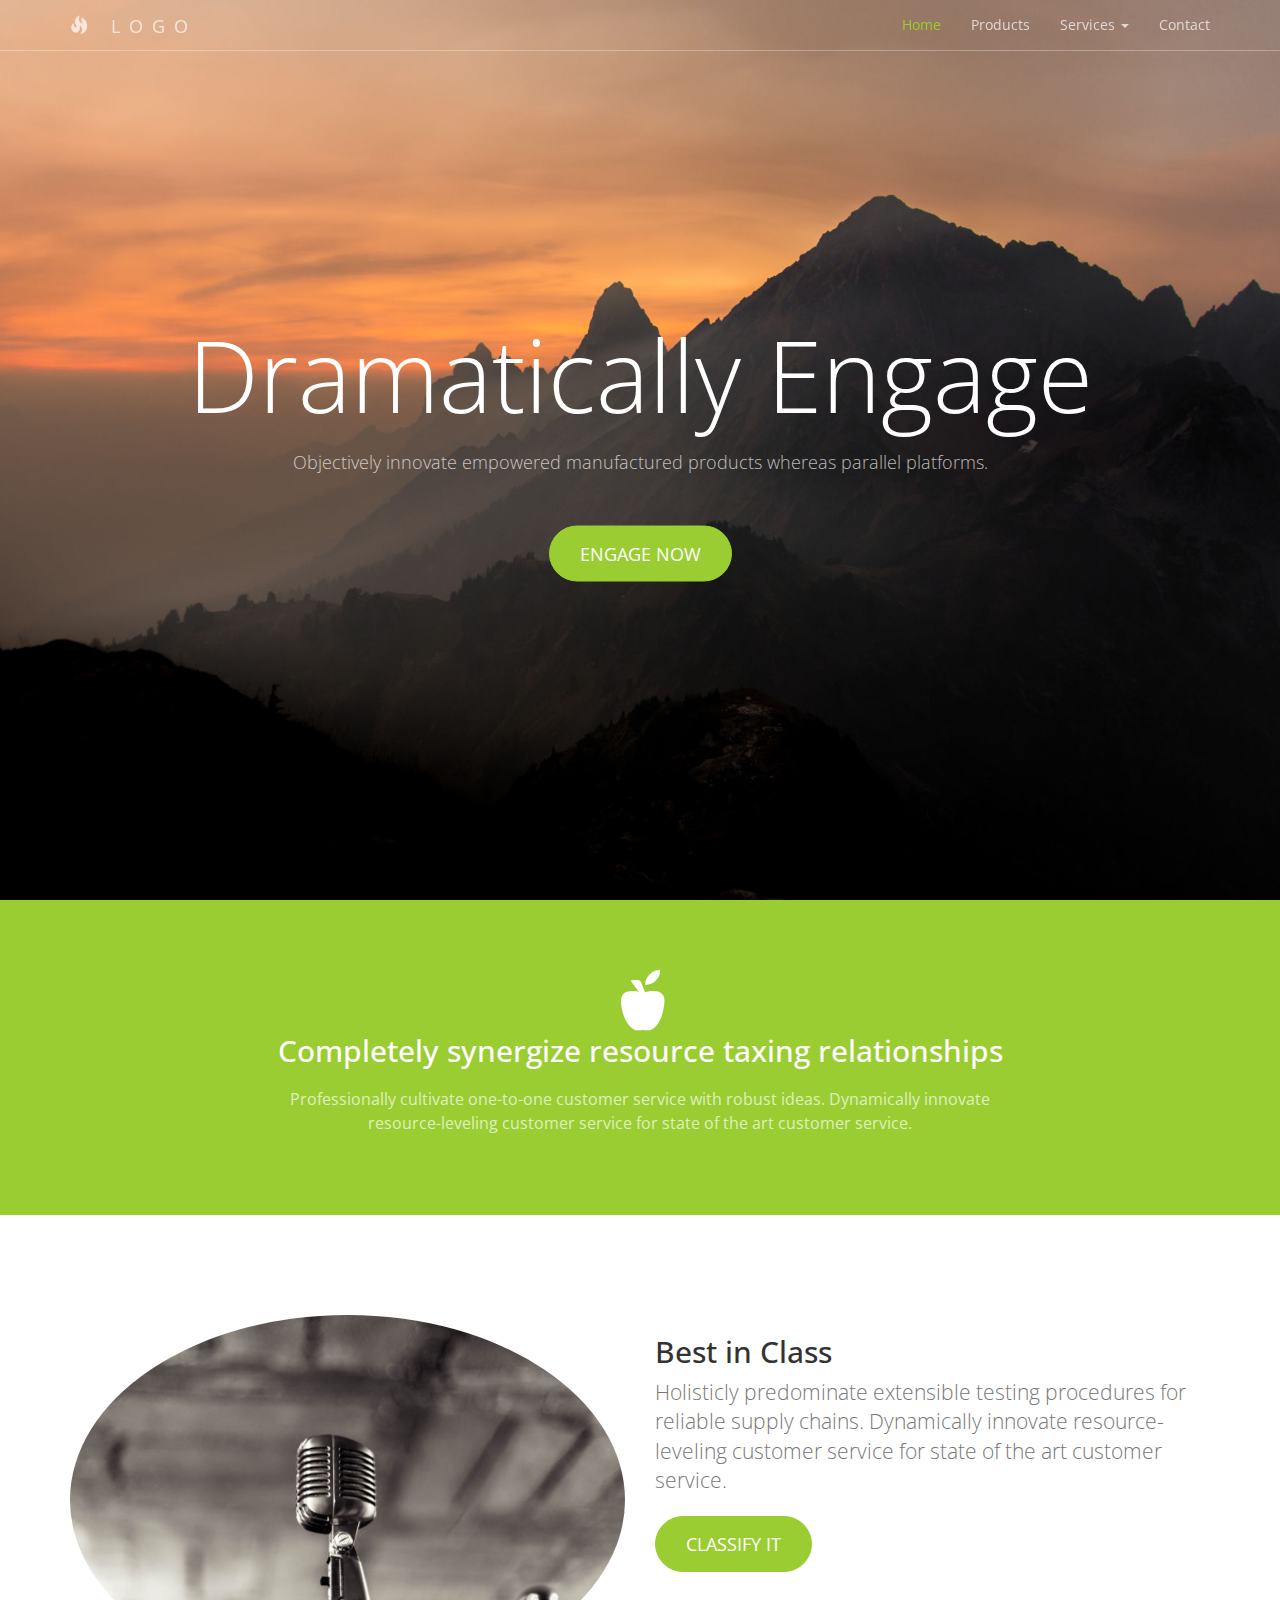
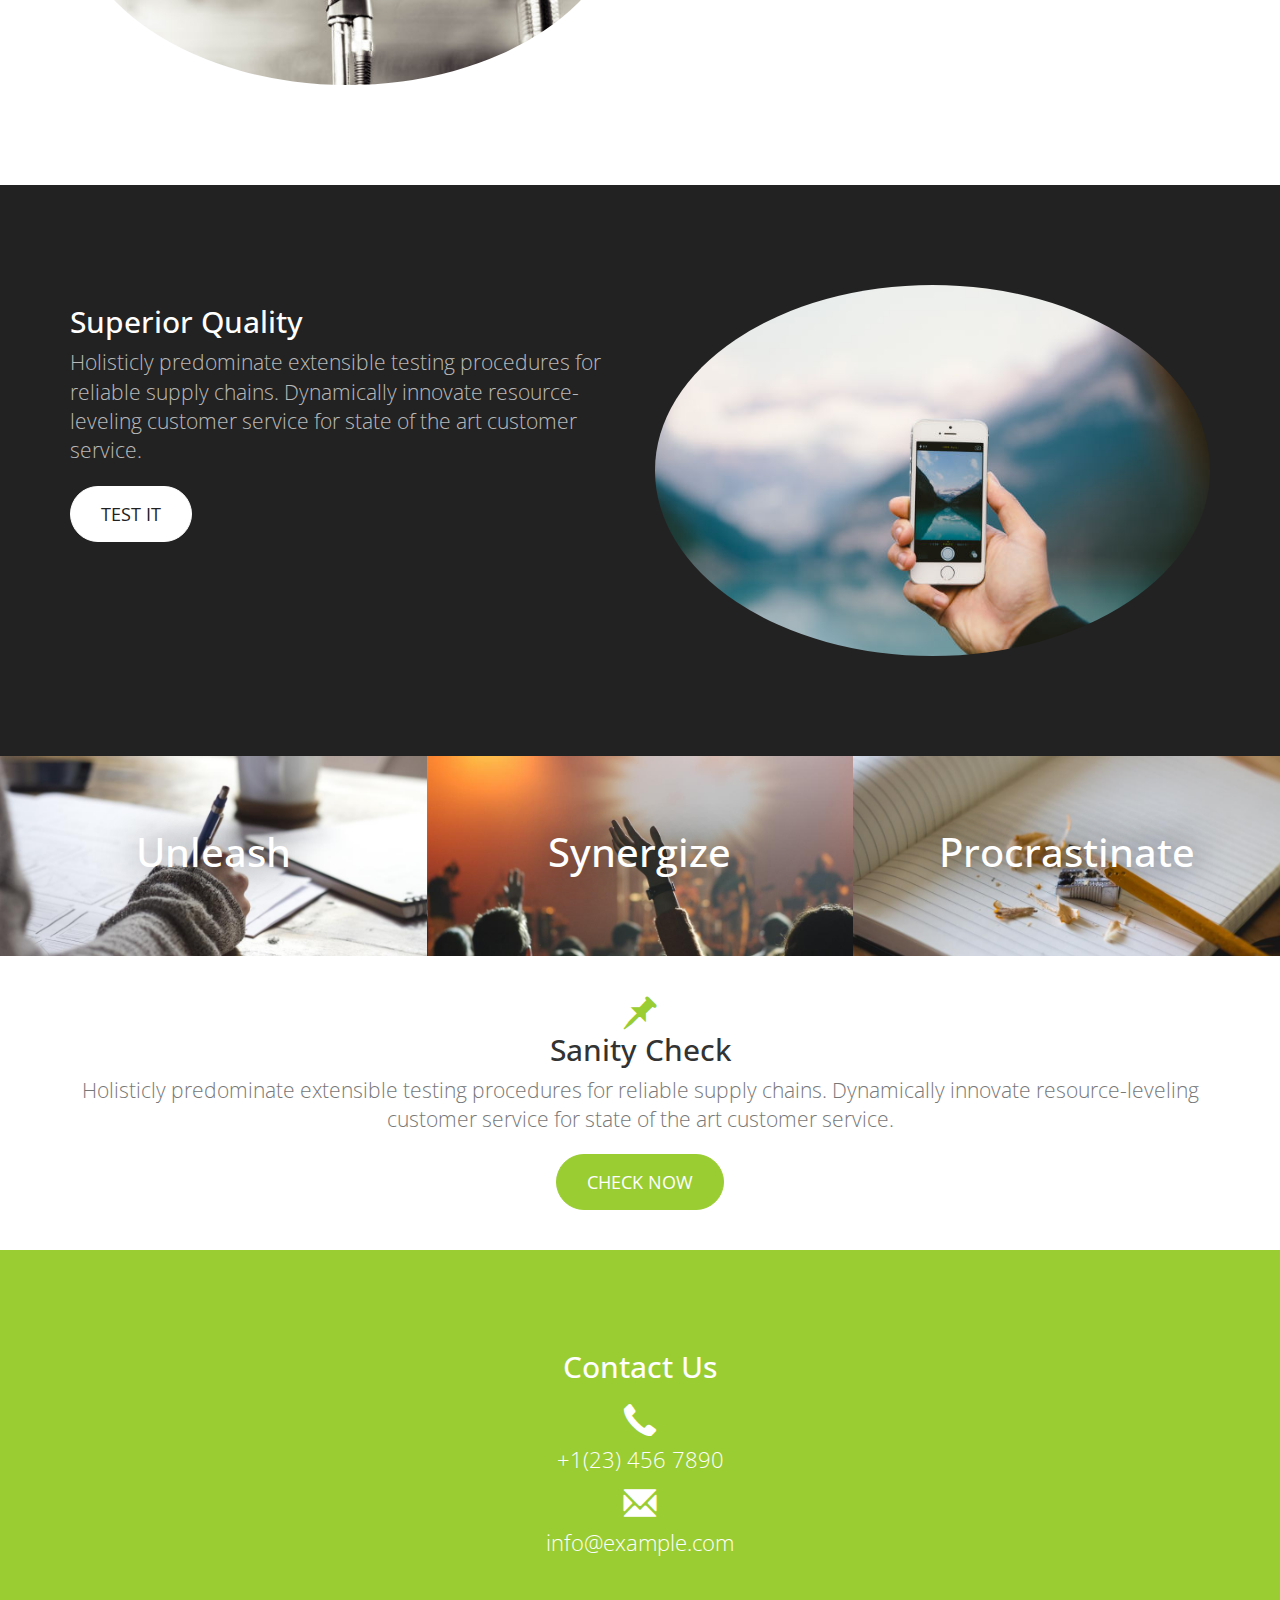
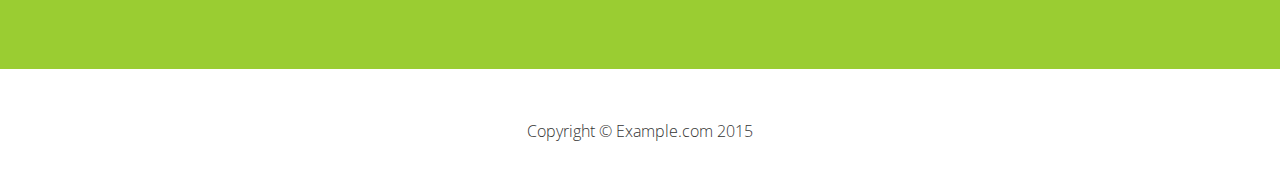
<file: business-2/index.html>
<!DOCTYPE html>
<!-- Template by Quackit.com -->
<!-- Images by various sources under the Creative Commons CC0 license and/or the Creative Commons Zero license. 
Although you can use them, for a more unique website, replace these images with your own. -->
<html lang="en">

<head>

    <meta charset="utf-8">
    <meta http-equiv="X-UA-Compatible" content="IE=edge">
    <meta name="viewport" content="width=device-width, initial-scale=1">
    <!-- The above 3 meta tags *must* come first in the head; any other head content must come *after* these tags -->

    <title>Business 2</title>

    <!-- Bootstrap Core CSS -->
    <link href="css/bootstrap.min.css" rel="stylesheet">

    <!-- Custom CSS: You can use this stylesheet to override any Bootstrap styles and/or apply your own styles -->
    <link href="css/custom.css" rel="stylesheet">

    <!-- HTML5 Shim and Respond.js IE8 support of HTML5 elements and media queries -->
    <!-- WARNING: Respond.js doesn't work if you view the page via file:// -->
    <!--[if lt IE 9]>
        <script src="https://oss.maxcdn.com/libs/html5shiv/3.7.0/html5shiv.js"></script>
        <script src="https://oss.maxcdn.com/libs/respond.js/1.4.2/respond.min.js"></script>
    <![endif]-->

    <!-- Custom Fonts from Google -->
    <link href='http://fonts.googleapis.com/css?family=Open+Sans:300italic,400italic,600italic,700italic,800italic,400,300,600,700,800' rel='stylesheet' type='text/css'>
    
</head>

<body>

    <!-- Navigation -->
    <nav id="siteNav" class="navbar navbar-default navbar-fixed-top" role="navigation">
        <div class="container">
            <!-- Logo and responsive toggle -->
            <div class="navbar-header">
                <button type="button" class="navbar-toggle" data-toggle="collapse" data-target="#navbar">
                    <span class="sr-only">Toggle navigation</span>
                    <span class="icon-bar"></span>
                    <span class="icon-bar"></span>
                    <span class="icon-bar"></span>
                </button>
                <a class="navbar-brand" href="#">
                	<span class="glyphicon glyphicon-fire"></span> 
                	LOGO
                </a>
            </div>
            <!-- Navbar links -->
            <div class="collapse navbar-collapse" id="navbar">
                <ul class="nav navbar-nav navbar-right">
                    <li class="active">
                        <a href="#">Home</a>
                    </li>
                    <li>
                        <a href="#">Products</a>
                    </li>
					<li class="dropdown">
						<a href="#" class="dropdown-toggle" data-toggle="dropdown" role="button" aria-haspopup="true" aria-expanded="false">Services <span class="caret"></span></a>
						<ul class="dropdown-menu" aria-labelledby="about-us">
							<li><a href="#">Engage</a></li>
							<li><a href="#">Pontificate</a></li>
							<li><a href="#">Synergize</a></li>
						</ul>
					</li>
                    <li>
                        <a href="#">Contact</a>
                    </li>
                </ul>
                
            </div><!-- /.navbar-collapse -->
        </div><!-- /.container -->
    </nav>

	<!-- Header -->
    <header>
        <div class="header-content">
            <div class="header-content-inner">
                <h1>Dramatically Engage</h1>
                <p>Objectively innovate empowered manufactured products whereas parallel platforms.</p>
                <a href="#" class="btn btn-primary btn-lg">Engage Now</a>
            </div>
        </div>
    </header>

	<!-- Intro Section -->
    <section class="intro">
        <div class="container">
            <div class="row">
                <div class="col-lg-8 col-lg-offset-2">
                	<span class="glyphicon glyphicon-apple" style="font-size: 60px"></span>
                    <h2 class="section-heading">Completely synergize resource taxing relationships</h2>
                    <p class="text-light">Professionally cultivate one-to-one customer service with robust ideas. Dynamically innovate resource-leveling customer service for state of the art customer service.</p>
                </div>
            </div>
        </div>
    </section>

	<!-- Content 1 -->
    <section class="content">
        <div class="container">
            <div class="row">
                <div class="col-sm-6">
                    <img class="img-responsive img-circle center-block" src="images/microphone.jpg" alt="">
                </div>
                <div class="col-sm-6">
                	<h2 class="section-header">Best in Class</h2>
                	<p class="lead text-muted">Holisticly predominate extensible testing procedures for reliable supply chains. Dynamically innovate resource-leveling customer service for state of the art customer service.</p>
                	<a href="#" class="btn btn-primary btn-lg">Classify It</a>
                </div>                
                
            </div>
        </div>
    </section>

	<!-- Content 2 -->
     <section class="content content-2">
        <div class="container">
            <div class="row">
                <div class="col-sm-6">
                	<h2 class="section-header">Superior Quality</h2>
                	<p class="lead text-light">Holisticly predominate extensible testing procedures for reliable supply chains. Dynamically innovate resource-leveling customer service for state of the art customer service.</p>
                	<a href="#" class="btn btn-default btn-lg">Test It</a>
                </div>    
                <div class="col-sm-6">
                    <img class="img-responsive img-circle center-block" src="images/iphone.jpg" alt="">
                </div>            
                
            </div>
        </div>
    </section>    

    <!-- Promos -->
	<div class="container-fluid">
        <div class="row promo">
        	<a href="#">
				<div class="col-md-4 promo-item item-1">
					<h3>
						Unleash
					</h3>
				</div>
            </a>
            <a href="#">
				<div class="col-md-4 promo-item item-2">
					<h3>
						Synergize
					</h3>
				</div>
            </a>
			
			<a href="#">
				<div class="col-md-4 promo-item item-3">
					<h3>
						Procrastinate
					</h3>
				</div>
            </a>
        </div>
    </div><!-- /.container-fluid -->

	<!-- Content 3 -->
     <section class="content content-3">
        <div class="container">
			<h2 class="section-header"><span class="glyphicon glyphicon-pushpin text-primary"></span><br> Sanity Check</h2>
			<p class="lead text-muted">Holisticly predominate extensible testing procedures for reliable supply chains. Dynamically innovate resource-leveling customer service for state of the art customer service.</p> 
                    <a href="#" class="btn btn-primary btn-lg">Check Now</a>               
            </div>
        </div>
    </section>
    
	<!-- Footer -->
    <footer class="page-footer">
    
    	<!-- Contact Us -->
        <div class="contact">
        	<div class="container">
				<h2 class="section-heading">Contact Us</h2>
				<p><span class="glyphicon glyphicon-earphone"></span><br> +1(23) 456 7890</p>
				<p><span class="glyphicon glyphicon-envelope"></span><br> info@example.com</p>
        	</div>
        </div>
        	
        <!-- Copyright etc -->
        <div class="small-print">
        	<div class="container">
        		<p>Copyright &copy; Example.com 2015</p>
        	</div>
        </div>
        
    </footer>

    <!-- jQuery -->
    <script src="js/jquery-1.11.3.min.js"></script>

    <!-- Bootstrap Core JavaScript -->
    <script src="js/bootstrap.min.js"></script>

    <!-- Plugin JavaScript -->
    <script src="js/jquery.easing.min.js"></script>
    
    <!-- Custom Javascript -->
    <script src="js/custom.js"></script>

</body>

</html>
</file>
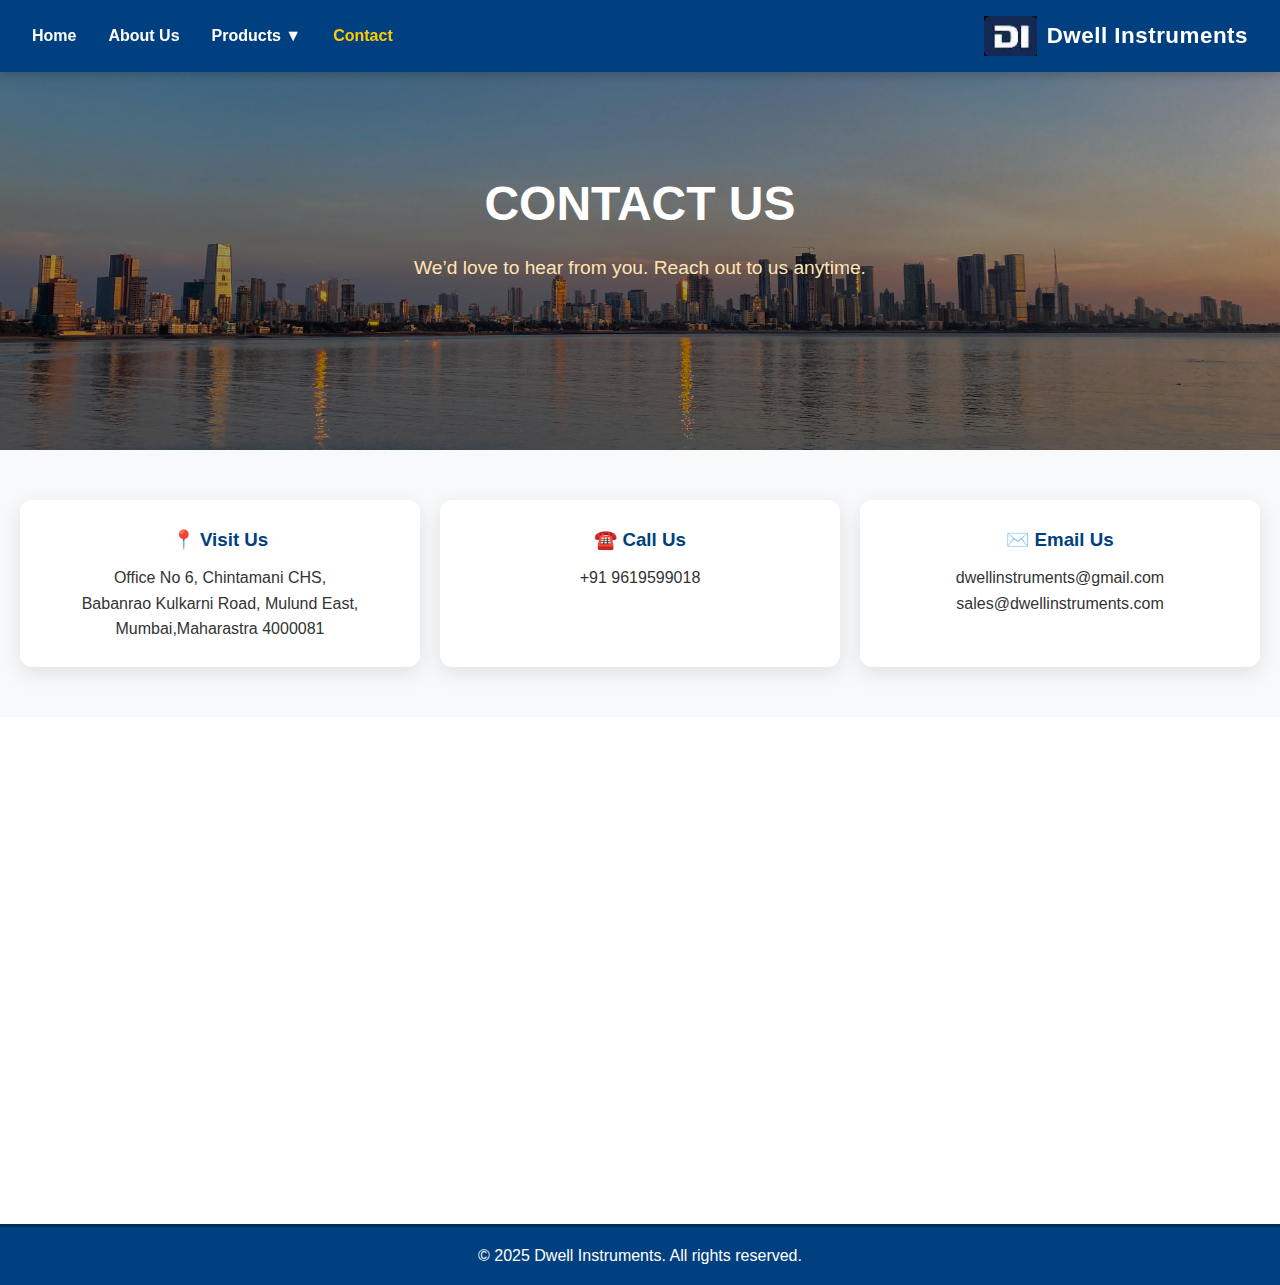
<file: contact.html>
<!DOCTYPE html>
<html lang="en">
<head>
  <meta charset="UTF-8">
  <meta name="viewport" content="width=device-width, initial-scale=1">
  <title>Contact Us - Dwell Instruments</title>
  <link rel="stylesheet" href="style.css">
</head>
<body>

  <div id="navbar"></div>


  <!-- Hero Banner -->
  <section class="contact-hero">
    <div class="contact-hero-content">
      <h1>CONTACT US</h1>
      <p>We’d love to hear from you. Reach out to us anytime.</p>
    </div>
  </section>


   <!-- Contact Info Section with Icons -->
<section class="contact-info-icons">
  <div class="container">
    <div class="contact-row">
      <div class="contact-column">
        <h3><span class="icon">📍</span> Visit Us</h3>
        <p>Office No 6, Chintamani CHS,<br>
            Babanrao Kulkarni Road, Mulund East, <br>
            Mumbai,Maharastra 4000081
        </p>
      </div>
      <div class="contact-column">
        <h3><span class="icon">☎️</span> Call Us</h3>
        <p>+91 9619599018</p>
      </div>
      <div class="contact-column">
        <h3><span class="icon">✉️</span> Email Us</h3>
        <p>dwellinstruments@gmail.com <br>
           sales@dwellinstruments.com
        </p>
      </div>
    </div>
  </div>
</section>

  <!-- Contact Map Section -->
<section class="contact-map-section">
  <div class="map-wrapper">
    <iframe src="https://www.google.com/maps/embed?pb=!1m16!1m12!1m3!1d235.5358031592967!2d72.9556556069238!3d19.170166167816063!2m3!1f0!2f0!3f0!3m2!1i1024!2i768!4f13.1!2m1!1sdwell%20instruments!5e0!3m2!1sen!2sin!4v1759994730332!5m2!1sen!2sin" width="1200" height="500" style="border:0;" allowfullscreen="" loading="lazy" referrerpolicy="no-referrer-when-downgrade"></iframe>
  </div>


  <!-- Footer -->
  <footer>
    <p>© 2025 Dwell Instruments. All rights reserved.</p>
  </footer>
<script src="script.js"></script>
<script>
fetch('nav.html')
  .then(res => res.text())
  .then(html => {
    document.getElementById('navbar').innerHTML = html;

    // Ensure navbar is inserted before running highlight logic
    setTimeout(() => {
      // Get current filename only (e.g. about.html)
      const currentPage = window.location.pathname.split("/").pop() || "index.html";

      // Match and highlight the correct nav link
      document.querySelectorAll('.nav-links a').forEach(link => {
        const linkHref = link.getAttribute('href');

        if (
          linkHref === currentPage ||
          (currentPage === '' && linkHref === 'index.html')
        ) {
          link.classList.add('active');
        }
      });
    }, 200);
  });
</script>

</body>
</html>
</file>
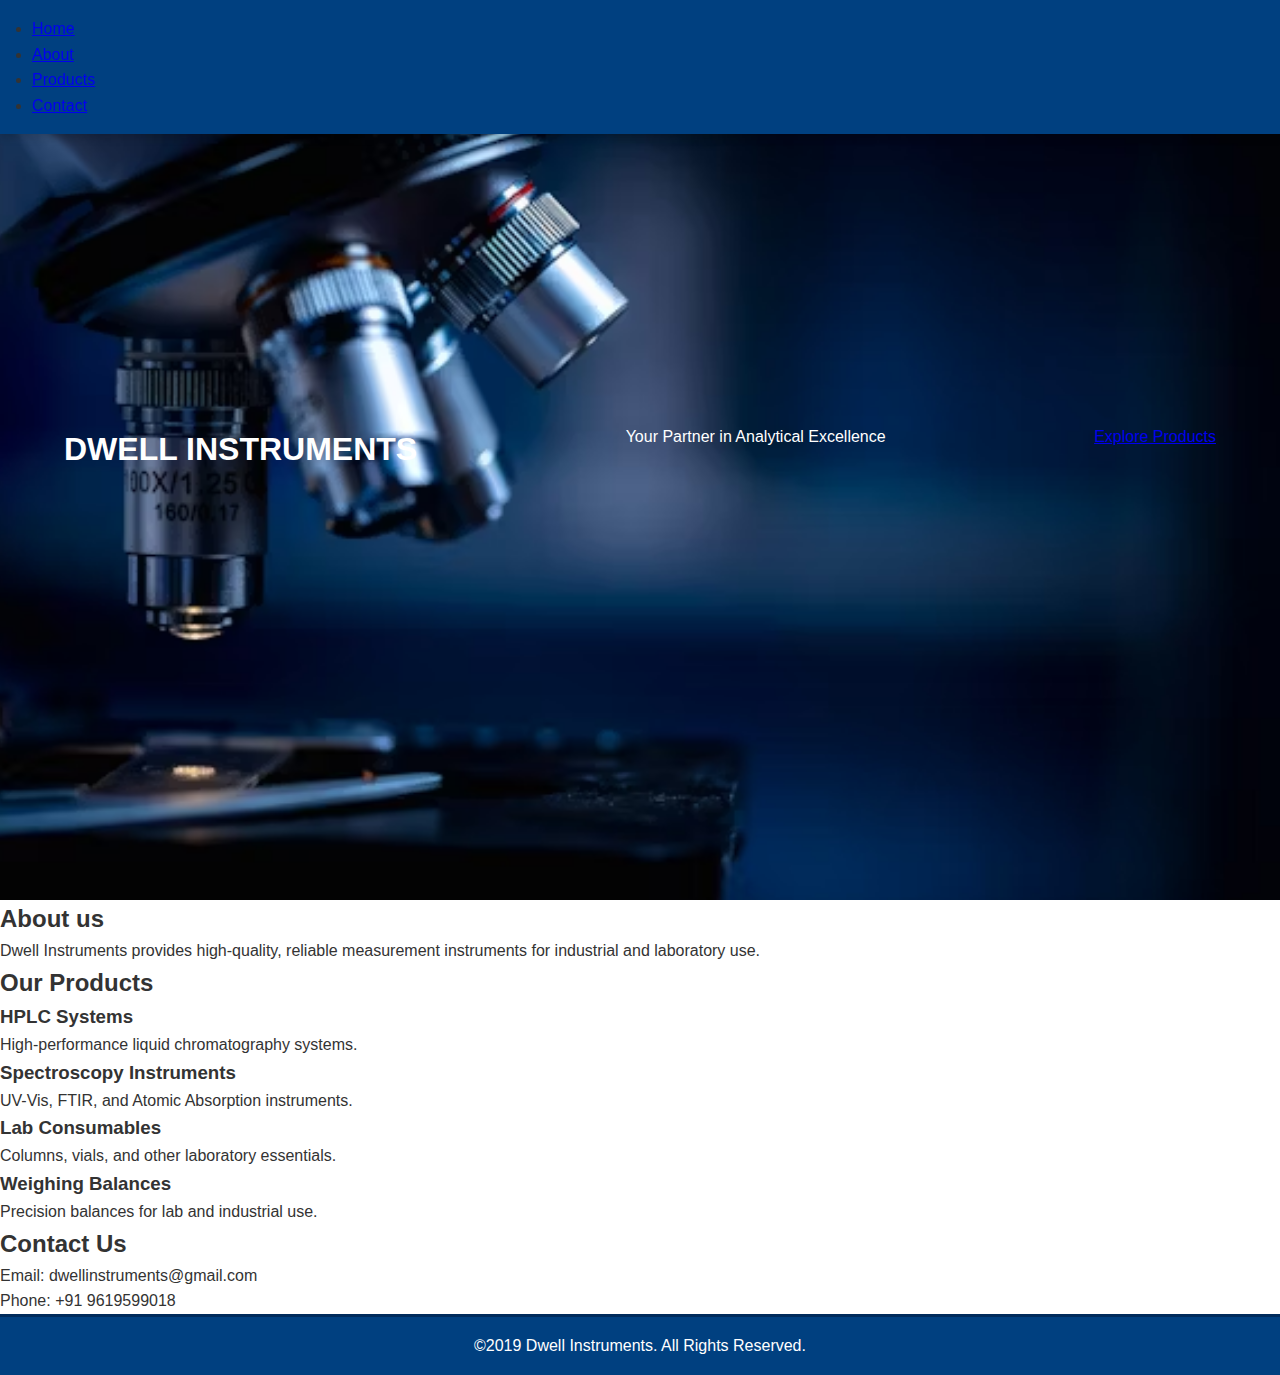
<file: older_version_index.html>
<!DOCTYPE html>
<html lang="en">
<head>
    <meta charset="UTF-8">
    <meta name="viewport" content="width=device-width, initial-scale=1.0">
    <title>Dwell Instruments</title>
    <link rel="stylesheet" href="style.css">
</head>
<body>
     <!-- Navigation Bar -->
     <nav>
        <ul>
            <li><a href="#home">Home</a></li>
            <li><a href="#about">About</a></li>
            <li><a href="#products">Products</a></li>
            <li><a href="#contact">Contact</a></li>
        </ul>
     </nav>

     <!-- Hero Section -->
     <section id="home" class="hero">
       <div class="hero-content">
         <h1>DWELL INSTRUMENTS</h1>
         <p>Your Partner in Analytical Excellence</p>
         <a href="#products" class="btn">Explore Products</a> <!-- # Added Button -->
       </div>
     </section>

     <!-- About Section -->
     <section id="about">
        <h2>About us</h2>
        <p>Dwell Instruments provides high-quality, reliable measurement instruments for industrial and laboratory use.</p>
     </section>

     <!-- Products Sections -->
     <section id="products">
        <h2>Our Products</h2>
        <div class="product-grid"> <!-- # Added grid container -->
            <div class="product-card">
                  <h3>HPLC Systems</h3>
                  <p>High-performance liquid chromatography systems.</p>
            </div>
            <div class="product-card">
                  <h3>Spectroscopy Instruments</h3>
                  <p>UV-Vis, FTIR, and Atomic Absorption instruments.</p>
            </div>
            <div class="product-card">
                  <h3>Lab Consumables</h3>
                  <p>Columns, vials, and other laboratory essentials.</p>
            </div>
            <div class="product-card">
                  <h3>Weighing Balances</h3>
                  <p>Precision balances for lab and industrial use.</p>
            </div>
        </div>
     </section>
     
     <!-- Contact Section -->
     <section id="contact">
        <h2>Contact Us</h2>
        <p>Email: dwellinstruments@gmail.com</p>
        <p>Phone: +91 9619599018</p>
     </section>

     <!-- Footer -->
      <footer>
        <p>&copy;2019 Dwell Instruments. All Rights Reserved.</p>
      </footer>
     
    <script src="script.js"></script>
</body>
</html>
</file>
<file: business-2/css/custom.css>
html,
body {
    width: 100%;
    height: 100%;
    font-family: 'Open Sans','Helvetica Neue',Arial,sans-serif;
}

a {
    color: yellowgreen;
    -webkit-transition: all .35s;
    -moz-transition: all .35s;
    transition: all .35s;
}

a:hover,
a:focus {
    color: forestgreen;
}

p {
    font-size: 16px;
    line-height: 1.5;
}

header {
    position: relative;
    width: 100%;
    min-height: auto;
    text-align: center;
    color: #fff;
    background-image: url('../images/header.jpg');
    background-position: center;
    -webkit-background-size: cover;
    -moz-background-size: cover;
    background-size: cover;
    -o-background-size: cover;
}

header .header-content {
    position: relative;
    width: 100%;
    padding: 100px 15px 70px;
    text-align: center;
}

header .header-content .header-content-inner h1 {
    margin-top: 0;
    margin-bottom: 20px;
    font-size: 50px;
    font-weight: 300;
}

header .header-content .header-content-inner p {
    margin-bottom: 50px;
    font-size: 16px;
    font-weight: 300;
    color: rgba(255,255,255,.7);
}

@media(min-width:768px) {
    header {
        min-height: 100%;
    }

    header .header-content {
        position: absolute;
        top: 50%;
        padding: 0 50px;
        -webkit-transform: translateY(-50%);
        -ms-transform: translateY(-50%);
        transform: translateY(-50%);
    }

    header .header-content .header-content-inner {
        margin-right: auto;
        margin-left: auto;
        max-width: 1000px;
    }

	header .header-content .header-content-inner h1 {
    	font-size: 100px;
		}

    header .header-content .header-content-inner p {
        margin-right: auto;
        margin-left: auto;
        max-width: 80%;
        font-size: 18px;
    }
}

.section-heading {
    margin-top: 0;
    margin-bottom: 20px;
}

.intro {
	color: #fff;
    background-color: yellowgreen;
    padding: 70px 0;
    text-align: center;
}

.content {
    padding: 100px 0;
}

.content-2 {
	color: #fff;
    background-color: #222;
}

.content-3 {
	padding: 20px 0 40px;
	text-align: center;
}

.promo,
.promo h3,
.promo a:link,
.promo a:visited,
.promo a:hover,
.promo a:active {
    color: white;
	text-shadow: 0px 0px 40px black;
    text-decoration: none;
}

.promo-item {
    height: 200px;
    line-height: 180px;
    text-align: center;
}

.promo-item:hover {
    background-size: 110%; 
    border: 10px solid rgba(255,255,255,0.3);
    line-height: 160px;
}

.promo-item h3 {
    font-size: 40px;
    display: inline-block;
    vertical-align: middle;
}

.item-1 {
	background: url('../images/writing.jpg');
	}
	
.item-2 {
	background: url('../images/concert.jpg');
	}
	
.item-3 {
	background: url('../images/pencil_sharpener.jpg');
	}
		
.item-1,
.item-2,
.item-3 {
	background-size: cover;
	background-position: 50% 50%;
	}

.page-footer {
	text-align: center;
	}

.page-footer .contact {
	padding: 100px 0;
	background-color: yellowgreen;
	color: #fff;
	}

.page-footer .contact p {
	font-size: 22px;
	font-weight: 300;
	}
	
.content-3 .glyphicon,	
.page-footer .contact .glyphicon {
	font-size: 32px;
	font-weight: 700;
	}
		
.page-footer .small-print {
	padding: 50px 0 40px;
	font-weight: 300;
	}

.text-light {
    color: rgba(255,255,255,.7);
}

.navbar-default {
    border-color: rgba(34,34,34,.05);
    background-color: #fff;
    -webkit-transition: all .35s;
    -moz-transition: all .35s;
    transition: all .35s;
}

.navbar-default .navbar-header .navbar-brand {
    color: yellowgreen;
}

.navbar-default .navbar-header .navbar-brand:hover,
.navbar-default .navbar-header .navbar-brand:focus {
    color: #eb3812;
}

.navbar-default .nav > li>a,
.navbar-default .nav>li>a:focus {
    color: #222;
}

.navbar-default .nav > li>a:hover,
.navbar-default .nav>li>a:focus:hover {
    color: yellowgreen;
}

.navbar-default .nav > li.active>a,
.navbar-default .nav>li.active>a:focus {
    color: yellowgreen!important;
    background-color: transparent;
}

.navbar-default .nav > li.active>a:hover,
.navbar-default .nav>li.active>a:focus:hover {
    background-color: transparent;
}

@media(min-width:768px) {
    .navbar-default {
        border-color: rgba(255,255,255,.3);
        background-color: transparent;
    }

    .navbar-default .navbar-header .navbar-brand {
        color: rgba(255,255,255,.7);
        letter-spacing: 0.5em;
    }

    .navbar-default .navbar-header .navbar-brand:hover,
    .navbar-default .navbar-header .navbar-brand:focus {
        color: #fff;
    }

    .navbar-default .nav > li>a,
    .navbar-default .nav>li>a:focus {
        color: rgba(255,255,255,.7);
    }

    .navbar-default .nav > li>a:hover,
    .navbar-default .nav>li>a:focus:hover {
        color: #fff;
    }

    .navbar-default.affix {
        border-color: #fff;
        background-color: #fff;
        box-shadow: 0px 7px 20px 0px rgba(0,0,0,0.1);
    }

    .navbar-default.affix .navbar-header .navbar-brand {
        letter-spacing: 0;
        color: yellowgreen;
    }

    .navbar-default.affix .navbar-header .navbar-brand:hover,
    .navbar-default.affix .navbar-header .navbar-brand:focus {
        color: #eb3812;
    }

    .navbar-default.affix .nav > li>a,
    .navbar-default.affix .nav>li>a:focus {
        color: #222;
    }

    .navbar-default.affix .nav > li>a:hover,
    .navbar-default.affix .nav>li>a:focus:hover {
        color: yellowgreen;
    }
}

.btn-default {
    border-color: #fff;
    color: #222;
    background-color: #fff;
    -webkit-transition: all .35s;
    -moz-transition: all .35s;
    transition: all .35s;
}

.btn-default:hover,
.btn-default:focus,
.btn-default.focus,
.btn-default:active,
.btn-default.active,
.open > .dropdown-toggle.btn-default {
    border-color: #eee;
    color: #222;
    background-color: #eee;
}

.btn-default:active,
.btn-default.active,
.open > .dropdown-toggle.btn-default {
    background-image: none;
}

.btn-default.disabled,
.btn-default[disabled],
fieldset[disabled] .btn-default,
.btn-default.disabled:hover,
.btn-default[disabled]:hover,
fieldset[disabled] .btn-default:hover,
.btn-default.disabled:focus,
.btn-default[disabled]:focus,
fieldset[disabled] .btn-default:focus,
.btn-default.disabled.focus,
.btn-default[disabled].focus,
fieldset[disabled] .btn-default.focus,
.btn-default.disabled:active,
.btn-default[disabled]:active,
fieldset[disabled] .btn-default:active,
.btn-default.disabled.active,
.btn-default[disabled].active,
fieldset[disabled] .btn-default.active {
    border-color: #fff;
    background-color: #fff;
}

.btn-default .badge {
    color: #fff;
    background-color: #222;
}

.btn-primary {
    border-color: yellowgreen;
    color: #fff;
    background-color: yellowgreen;
    -webkit-transition: all .35s;
    -moz-transition: all .35s;
    transition: all .35s;
}

.btn-primary:hover,
.btn-primary:focus,
.btn-primary.focus,
.btn-primary:active,
.btn-primary.active,
.open > .dropdown-toggle.btn-primary {
    border-color: limegreen;
    color: #fff;
    background-color: limegreen;
}

.btn-primary:active,
.btn-primary.active,
.open > .dropdown-toggle.btn-primary {
    background-image: none;
}

.btn-primary.disabled,
.btn-primary[disabled],
fieldset[disabled] .btn-primary,
.btn-primary.disabled:hover,
.btn-primary[disabled]:hover,
fieldset[disabled] .btn-primary:hover,
.btn-primary.disabled:focus,
.btn-primary[disabled]:focus,
fieldset[disabled] .btn-primary:focus,
.btn-primary.disabled.focus,
.btn-primary[disabled].focus,
fieldset[disabled] .btn-primary.focus,
.btn-primary.disabled:active,
.btn-primary[disabled]:active,
fieldset[disabled] .btn-primary:active,
.btn-primary.disabled.active,
.btn-primary[disabled].active,
fieldset[disabled] .btn-primary.active {
    border-color: yellowgreen;
    background-color: yellowgreen;
}

.btn-primary .badge {
    color: yellowgreen;
    background-color: #fff;
}


.btn {
    border-radius: 300px;
    text-transform: uppercase;
}

.btn-lg {
    padding: 15px 30px;
}

::-moz-selection {
    text-shadow: none;
    color: #fff;
    background: #222;
}

::selection {
    text-shadow: none;
    color: #fff;
    background: #222;
}

img::selection {
    color: #fff;
    background: 0 0;
}

img::-moz-selection {
    color: #fff;
    background: 0 0;
}

.text-primary {
    color: yellowgreen;
}

.bg-primary {
    background-color: yellowgreen;
}
</file>
<file: style.css>
/* =====================================================
   DWELL INSTRUMENTS WEBSITE STYLESHEET
   Brand Color: #004080
   ===================================================== */

/* Reset */
* {
  margin: 0;
  padding: 0;
  box-sizing: border-box;
}

html {
  scroll-behavior: smooth;
  scroll-padding-top: 80px; /* Keeps section visible below fixed nav */
}

body {
  font-family: Arial, sans-serif;
  line-height: 1.6;
  background-color: #ffffff;
  color: #333;
}

/* =============== NAVIGATION BAR =============== */
nav {
  background-color: #004080;
  padding: 1rem 2rem;
  position: fixed;
  top: 0;
  width: 100%;
  z-index: 1000;
  box-shadow: 0 2px 10px rgba(0,0,0,0.2);
}

.nav-container {
  display: flex;
  align-items: center;
  justify-content: space-between;
}

/* Left Links */
.nav-links {
  display: flex;
  list-style: none;
  gap: 2rem;
}

.nav-links li a {
  color: #ffffff;
  text-decoration: none;
  font-weight: 600;
  transition: color 0.3s;
}

.nav-links li a:hover,
.nav-links li a.active {
  color: #ffcc00;
}

/* Logo */
.logo {
  display: flex;
  align-items: center;
  gap: 10px;
}

.logo img {
  height: 40px;
  width: auto;
}

.logo-text {
  color: #ffffff;
  font-weight: bold;
  font-size: 1.4rem;
  text-decoration: none;
  letter-spacing: 0.5px;
}

/* ================= MULTI-LEVEL PRODUCTS MENU ================= */
.dropdown {
  position: relative;
}

.main-categories {
  display: none;
  position: absolute;
  top: 100%;
  left: 0;
  background: #004080;
  list-style: none;
  border-radius: 4px;
  padding: 8px 0;
  min-width: 260px;
  z-index: 9999;
  box-shadow: 0 5px 15px rgba(0,0,0,0.2);
}

.dropdown:hover > .main-categories {
  display: block;
}

.main-categories li {
  position: relative;
}

.main-categories li a {
  color: #fff;
  text-decoration: none;
  display: block;
  padding: 10px 16px;
  transition: background 0.3s ease;
  font-weight: 500;
}

.main-categories li a:hover {
  background: #ffcc00;
  color: #004080;
  font-weight: 700;
}

/* Sub-menu styling */
.sub-menu {
  display: none;
  position: absolute;
  top: 0;
  left: 100%;
  background: #f4f8ff;
  min-width: 260px;
  list-style: none;
  padding: 8px 0;
  border-left: 3px solid #ffcc00;
  border-radius: 0 4px 4px 0;
  box-shadow: 2px 4px 12px rgba(0, 0, 0, 0.15);
  z-index: 10000;
}

.sub-menu li a {
  color: #004080;
  text-decoration: none;
  display: block;
  padding: 10px 16px;
  font-weight: 500;
}

.sub-menu li a:hover {
  background: #004080;
  color: #fff;
}

.has-submenu:hover > .sub-menu {
  display: block;
}

/* Make long submenus scrollable */
.scrollable-menu {
  max-height: 350px;              /* Limit visible height */
  overflow-y: auto;              /* Enable vertical scrolling */
  scrollbar-width: thin;         /* Firefox custom scrollbar */
  scrollbar-color: #004080 #f4f8ff; /* Thumb and track colors */
}

/* Chrome, Edge, Safari custom scrollbar */
.scrollable-menu::-webkit-scrollbar {
  width: 8px;
}

.scrollable-menu::-webkit-scrollbar-track {
  background: #f4f8ff;
  border-radius: 10px;
}

.scrollable-menu::-webkit-scrollbar-thumb {
  background-color: #004080;
  border-radius: 10px;
  border: 2px solid #f4f8ff;
}

.scrollable-menu::-webkit-scrollbar-thumb:hover {
  background-color: #ffcc00;
}


/* Animation */
@keyframes fadeIn {
  from { opacity: 0; transform: translateY(-10px); }
  to { opacity: 1; transform: translateY(0); }
}

/* Responsive */
@media (max-width: 900px) {
  .mega-menu {
    position: static;
    width: 100%;
    padding: 20px;
    box-shadow: none;
  }

  .mega-row {
    grid-template-columns: 1fr;
  }

  .nav-links {
    flex-direction: column;
  }
}


/* =====================================================
   HERO SECTION
   ===================================================== */

.hero {
  background: url('images/hero-bg.jpg') center/cover no-repeat;
  color: white;
  padding: 120px 0;
  display: flex;
  align-items: center;
  justify-content: center;
  min-height: 100vh;
}

.hero-content {
  display: flex;
  justify-content: space-between;
  align-items: flex-start;
  max-width: 1200px;
  width: 90%;
  margin: 0 auto;
  gap: 40px;
}

.hero-text {
  flex: 1;
  max-width: 55%;
}

.hero-text h1 {
  font-size: 3.5rem;
  font-weight: 800;
  color: #fff;
  letter-spacing: 1px;
  text-transform: uppercase;
  margin-bottom: 15px;
}

.hero-text p {
  margin-top: 10px;
  font-size: 1.4rem;
  color: #e0e0e0;
  line-height: 1.5;
  margin-bottom: 30px;
}

/* CTA Button */
.hero-btn {
  display: inline-block;
  background-color: #ffffff;
  color: #004080;
  padding: 14px 32px;
  border-radius: 6px;
  text-decoration: none;
  font-size: 1.1rem;
  font-weight: bold;
  transition: all 0.3s ease;
  box-shadow: 0 4px 10px rgba(0, 0, 0, 0.5);
}

.hero-btn:hover {
  background-color: #ffd633;
  transform: scale(1.05);
}

/* Quote box */
.quote-box {
  background-color: rgba(255, 255, 255, 0.95);
  color: #004080;
  padding: 30px;
  border-radius: 10px;
  width: 450px;
}

.quote-box h3 {
  text-align: center;
  margin-bottom: 20px;
}

.quote-form {
  display: flex;
  flex-direction: column;
  gap: 15px;
}

.split-input {
  display: flex;
  gap: 10px;
}

.input-container {
  flex: 1;
  display: flex;
  flex-direction: column;
}

.input-container label {
  font-size: 0.9rem;
  margin-bottom: 5px;
}

.input-container input {
  padding: 10px;
  border: 1px solid #ccc;
  border-radius: 5px;
}

.btn-quote {
  background-color: #004080;
  color: white;
  border: none;
  padding: 12px;
  font-size: 1rem;
  border-radius: 5px;
  cursor: pointer;
  transition: background 0.3s;
}

.btn-quote:hover {
  background-color: #003366;
}

/* Responsive Hero */
@media (max-width: 900px) {
  .hero-content {
    flex-direction: column;
    align-items: center;
  }

  .hero-text, .quote-box {
    max-width: 100%;
  }

  .quote-box {
    width: 100%;
  }
}

/* =====================================================
   WHY CHOOSE DWELL SECTION
   ===================================================== */
.why-choose-dwell {
  background-color: #0a170d; /* Dark blue-green tone */
  padding-bottom: 100px; /* adds more breathing room before footer */
}

footer {
  margin-top: 0;
  border-top: 3px solid #002b5b; /* subtle separator */
}

.why-choose h2 {
  text-align: center;
  font-size: 2.5rem;
  color: #003366;
  margin-bottom: 50px;
}

.choose-grid {
  display: grid;
  grid-template-columns: repeat(auto-fit, minmax(320px, 1fr));
  gap: 30px;
  max-width: 1200px;
  margin: 0 auto;
}

.choose-card {
  background: #ffffff;
  border-radius: 15px;
  box-shadow: 0 5px 20px rgba(0, 0, 0, 0.1);
  transition: all 0.3s ease;
}

.choose-card:hover {
  transform: translateY(-10px);
  box-shadow: 0 10px 25px rgba(0, 0, 0, 0.15);
}

.choose-card img {
  width: 100%;
  height: 220px;
  object-fit: cover;
}

.card-content {
  padding: 25px;
  text-align: left;
}

.card-content h3 {
  color: #004080;
  font-size: 1.4rem;
  margin-bottom: 10px;
}

.card-content p {
  color: #555;
  font-size: 1rem;
  line-height: 1.5;
}

/* =====================================================
   TRUSTED PARTNER SECTION
   ===================================================== */
.trusted-partner {
  background-color: #fdfbf7;
  padding: 100px 20px;
}

.partner-content {
  display: flex;
  flex-wrap: wrap;
  align-items: center;
  justify-content: center;
  gap: 50px;
  max-width: 1200px;
  margin: 0 auto;
}

.partner-image img {
  width: 500px;
  height: auto;
  border-radius: 15px;
  box-shadow: 0 8px 25px rgba(0, 0, 0, 0.15);
}

.partner-text {
  flex: 1;
  max-width: 600px;
}

.partner-text h2 {
  font-size: 2.5rem;
  color: #002b5b;
  margin-bottom: 20px;
}

.partner-text p {
  font-size: 1.1rem;
  color: #444;
  line-height: 1.7;
}

/* Responsive Partner */
@media (max-width: 900px) {
  .partner-content {
    flex-direction: column;
    text-align: center;
  }

  .partner-text h2 {
    font-size: 2rem;
  }

  .partner-image img {
    width: 90%;
  }
}

/* =====================================================
   OUR PRODUCTS (CAROUSEL)
   ===================================================== */
.why-choose-dwell {
  background-color: #0c1c08;
  color: #fdfbf7;
  text-align: center;
  padding: 80px 20px;
  overflow-x: hidden;
}

.why-choose-dwell h2 {
  font-size: 2.5rem;
  margin-bottom: 40px;
}

.carousel-container {
  position: relative;
  max-width: 1100px;
  margin: 0 auto;
  overflow: hidden;
}

.carousel {
  display: flex;
  justify-content: center;
  align-items: center;
  transition: transform 0.5s ease-in-out;
}

.carousel-item {
  flex: 0 0 100%;
  box-sizing: border-box;
}

.carousel-item img {
  width: 100%;
  max-width: 800px;
  height: auto;
  object-fit: contain;
  border-radius: 15px;
  margin: 0 auto;
  display: block;
}

.carousel-btn {
  position: absolute;
  top: 50%;
  transform: translateY(-50%);
  background-color: white;
  border: none;
  color: black;
  font-size: 24px;
  padding: 10px 15px;
  border-radius: 50%;
  cursor: pointer;
  transition: 0.3s;
}

.carousel-btn:hover {
  background-color: #fdfbf7;
}

.prev {
  left: 15px;
}

.next {
  right: 15px;
}

/* =====================================================
   CONTACT PAGE
   ===================================================== */
.contact-hero {
  background: url('images/contact-banner.jpg') center/cover no-repeat;
  height: 50vh;
  display: flex;
  justify-content: center;
  align-items: center;
  color: white;
  text-align: center;
  position: relative;
}

.contact-hero::before {
  content: "";
  position: absolute;
  inset: 0;
  background: rgba(0, 0, 0, 0.4);
  z-index: 1;
}

.contact-hero-content {
  position: relative;
  z-index: 2;
}

.contact-hero h1 {
  font-size: 3rem;
  margin-bottom: 10px;
}

.contact-hero p {
  font-size: 1.2rem;
  color: #ffe5b2;
}

/* Contact Info */
.contact-info-icons {
  padding: 50px 20px;
  background: #f8f9fa;
  text-align: center;
}

.contact-row {
  display: flex;
  justify-content: space-between;
  gap: 20px;
  flex-wrap: wrap;
}

.contact-column {
  flex: 1;
  min-width: 220px;
  background: #ffffff;
  padding: 25px;
  border-radius: 12px;
  box-shadow: 0 6px 20px rgba(0,0,0,0.1);
  transition: transform 0.3s, box-shadow 0.3s;
}

.contact-column:hover {
  transform: translateY(-5px);
  box-shadow: 0 12px 25px rgba(0,0,0,0.15);
}

.contact-column h3 {
  color: #004080;
  margin-bottom: 10px;
}

.contact-column p {
  font-size: 16px;
  color: #333;
}

/* Map */
.map-box iframe {
  width: 100%;
  height: 450px;
  border: 0;
}

/* ===========================
   ABOUT SECTION
   =========================== */
.about-content {
  background-color: #ffffff;
  padding: 100px 20px;
}

.about-content .container {
  max-width: 1000px;
  margin: 0 auto;
  text-align: left;
}

.about-content h2 {
  color: #004080;
  font-size: 2.5rem;
  font-weight: 700;
  text-align: center;
  margin-bottom: 30px;
  position: relative;
}

.about-content h2::after {
  content: "";
  display: block;
  width: 80px;
  height: 4px;
  background-color: #ffcc00;
  margin: 15px auto 0;
  border-radius: 2px;
}

.about-content p {
  font-size: 1.1rem;
  color: #333;
  line-height: 1.8;
  margin-bottom: 20px;
  text-align: justify;
}

/* ===========================
   EXPERTISE SECTION
   =========================== */
.expertise {
  background-color: #f4f8ff;
  padding: 100px 20px;
}

.expertise .container {
  max-width: 1000px;
  margin: 0 auto;
  text-align: left;
}

.expertise h2 {
  color: #004080;
  font-size: 2.5rem;
  font-weight: 700;
  text-align: center;
  margin-bottom: 30px;
  position: relative;
}

.expertise h2::after {
  content: "";
  display: block;
  width: 80px;
  height: 4px;
  background-color: #ffcc00;
  margin: 15px auto 0;
  border-radius: 2px;
}

.expertise p {
  font-size: 1.1rem;
  color: #333;
  line-height: 1.8;
  margin-bottom: 30px;
  text-align: justify;
}

/* Expertise List */
.expertise ul {
  list-style: none;
  padding-left: 0;
  max-width: 800px;
  margin: 0 auto;
}

.expertise ul li {
  font-size: 1.05rem;
  color: #004080;
  background: url('images/check-icon.png') no-repeat left 6px center;
  background-size: 20px;
  padding-left: 35px;
  margin-bottom: 12px;
  line-height: 1.6;
}

/* Add hover animation */
.expertise ul li:hover {
  color: #002b5b;
  transform: translateX(5px);
  transition: 0.3s ease;
}

/* Responsive adjustments */
@media (max-width: 768px) {
  .about-content h2,
  .expertise h2 {
    font-size: 2rem;
  }
  .about-content p,
  .expertise p {
    font-size: 1rem;
  }
  .expertise ul li {
    font-size: 1rem;
  }
}



 /* ===========================
   BRANDS WE DEAL IN - CLEAN CENTERED LAYOUT
   =========================== */
.partners {
  background: #ffffff;
  padding: 80px 20px;
  text-align: center;
}

.partners h2 {
  color: #004080;
  font-size: 2.3rem;
  margin-bottom: 50px;
  font-weight: 700;
}

.partner-logos {
  display: flex;
  flex-wrap: wrap;
  justify-content: center; /* start from center */
  align-items: center;
  gap: 60px; /* spacing between logos */
  max-width: 1100px;
  margin: 0 auto;
}

/* Logos - bigger and centered */
.partner-logos img {
  max-height: 90px; /* increased size */
  width: auto;
  object-fit: contain;
  filter: grayscale(100%);
  opacity: 0.9;
  transition: all 0.4s ease;
}

.partner-logos img:hover {
  filter: grayscale(0%);
  opacity: 1;
  transform: scale(1.08);
}

/* Mobile adjustment */
@media (max-width: 600px) {
  .partner-logos {
    gap: 40px;
  }
  .partner-logos img {
    max-height: 70px;
  }
}

/* ===========================
   CTA SECTION
   =========================== */
.cta-section {
  background: linear-gradient(135deg, #004080 0%, #002b5b 100%);
  color: white;
  text-align: center;
  padding: 80px 20px;
  position: relative;
}

.cta-section h2 {
  font-size: 2.5rem;
  font-weight: 700;
  margin-bottom: 20px;
  color: #ffffff;
}

.cta-section p {
  font-size: 1.2rem;
  color: #e0e0e0;
  margin-bottom: 30px;
}

/* CTA Button */
.cta-btn {
  background-color: #ffcc00;
  color: #004080;
  text-decoration: none;
  font-weight: 700;
  padding: 14px 38px;
  border-radius: 8px;
  font-size: 1.1rem;
  transition: all 0.3s ease;
  display: inline-block;
  box-shadow: 0 4px 12px rgba(0, 0, 0, 0.2);
}

.cta-btn:hover {
  background-color: #ffffff;
  color: #004080;
  transform: scale(1.05);
  box-shadow: 0 6px 20px rgba(255, 204, 0, 0.3);
}

/* Optional subtle animated glow */
.cta-section::after {
  content: "";
  position: absolute;
  top: 0; left: 0;
  width: 100%; height: 100%;
  background: radial-gradient(circle, rgba(255,255,255,0.15) 0%, transparent 70%);
  animation: glowMove 6s infinite alternate ease-in-out;
  pointer-events: none;
}

@keyframes glowMove {
  0% { transform: translate(-10%, -10%) scale(1); }
  100% { transform: translate(10%, 10%) scale(1.1); }
}

/* Responsive */
@media (max-width: 600px) {
  .cta-section {
    padding: 60px 20px;
  }
  .cta-section h2 {
    font-size: 2rem;
  }
  .cta-section p {
    font-size: 1rem;
  }
  .cta-btn {
    padding: 12px 28px;
    font-size: 1rem;
  }
}



/* ===== Products Header ===== */
.products-header {
  text-align: center;
  padding: 80px 20px 40px;
  background: #f4f8ff;
}
.products-header h1 {
  font-size: 2.6rem;
  color: #004080;
  margin-bottom: 10px;
}
.products-header .divider {
  width: 80px;
  height: 4px;
  background-color: #004080;
  margin: 12px auto 0;
  border-radius: 2px;
}
.products-header p {
  font-size: 1.05rem;
  color: #555;
  margin-top: 14px;
}

/* ===== Brand Cards Grid ===== */
.brand-grid {
  display: grid;
  grid-template-columns: repeat(auto-fit, minmax(170px, 1fr));
  gap: 24px;
  max-width: 1100px;
  margin: 24px auto 60px;
  padding: 0 16px;
}
.brand-card {
  background: #fff;
  border: 1px solid #e6eefc;
  border-radius: 12px;
  padding: 20px 16px;
  text-align: center;
  text-decoration: none;
  transition: transform .25s ease, box-shadow .25s ease, border-color .25s ease;
  box-shadow: 0 3px 10px rgba(0,0,0,0.06);
  color: #004080;
}
.brand-card:hover {
  transform: translateY(-4px);
  box-shadow: 0 8px 22px rgba(0,0,0,0.12);
  border-color: #cfe0ff;
}
.brand-card img {
  max-height: 60px;
  max-width: 140px;
  object-fit: contain;
  display: block;
  margin: 0 auto 10px;
  filter: grayscale(100%);
  transition: filter .25s ease, transform .25s ease;
}
.brand-card:hover img {
  filter: grayscale(0%);
  transform: scale(1.05);
}
.brand-card span {
  display: inline-block;
  font-weight: 700;
  margin-top: 6px;
}

/* ===== Brand Sections ===== */
.brand-sections {
  max-width: 1100px;
  margin: 0 auto 60px;
  padding: 0 16px;
}
.brand-section {
  background: #ffffff;
  border: 1px solid #e9eef7;
  border-radius: 14px;
  padding: 24px;
  box-shadow: 0 8px 24px rgba(0,0,0,0.06);
  margin-bottom: 24px;
}
.brand-section-header {
  display: flex;
  align-items: center;
  gap: 14px;
  margin-bottom: 12px;
}
.brand-section-header img {
  max-height: 36px;
  width: auto;
  object-fit: contain;
}
.brand-section h2 {
  color: #004080;
  font-size: 1.4rem;
  margin: 0;
}
.brand-note {
  color: #666;
  margin-bottom: 10px;
}

/* Pills list */
.pill-list {
  display: flex;
  flex-wrap: wrap;
  gap: 10px;
  list-style: none;
  padding-left: 0;
  margin: 6px 0 0;
}
.pill-list li {
  background: #f4f8ff;
  border: 1px solid #d9e7ff;
  color: #004080;
  padding: 8px 12px;
  border-radius: 999px;
  font-size: 0.95rem;
}

/* Make long lists scrollable if needed (safety) */
.brand-section .pill-list {
  max-height: 240px;
  overflow: auto;
  scrollbar-width: thin;
  scrollbar-color: #004080 #eef4ff;
}
.brand-section .pill-list::-webkit-scrollbar { height: 8px; width: 8px; }
.brand-section .pill-list::-webkit-scrollbar-thumb { background: #004080; border-radius: 8px; }
.brand-section .pill-list::-webkit-scrollbar-track { background: #eef4ff; }

/* Responsive */
@media (max-width: 640px) {
  .brand-section-header {
    flex-direction: column;
    align-items: flex-start;
  }
}



/* ===================== PRODUCTS PAGE ===================== */
.products-header {
  text-align: center;
  padding: 100px 20px 60px;
  background: #f4f8ff;
  margin-top: 70px; /* keeps clear of fixed nav */
}
.products-header h1 {
  font-size: 2.8rem;
  color: #004080;
  margin-bottom: 10px;
  text-transform: uppercase;
  font-weight: 800;
}
.products-header .divider {
  width: 80px;
  height: 4px;
  background-color: #004080;
  margin: 12px auto 20px;
  border-radius: 2px;
}
.products-header p {
  color: #555;
  font-size: 1.1rem;
}

/* Brand Cards Grid (Centered Layout) */
.brand-grid {
  display: flex;
  flex-wrap: wrap;
  justify-content: center;       /* Center align the items */
  align-items: center;
  gap: 30px;
  max-width: 1100px;
  margin: 40px auto 70px;        /* Auto centers the grid on page */
  padding: 0 20px;
  text-align: center;
}

.brand-card {
  background: #ffffff;
  border: 1px solid #e5ebf8;
  border-radius: 14px;
  padding: 24px;
  text-align: center;
  text-decoration: none;
  color: #004080;
  width: 200px;                  /* Fixed width for uniform alignment */
  box-shadow: 0 4px 15px rgba(0,0,0,0.08);
  transition: all 0.3s ease;
}

.brand-card:hover {
  transform: translateY(-5px);
  box-shadow: 0 8px 25px rgba(0,0,0,0.15);
}

.brand-card img {
  max-width: 140px;
  max-height: 70px;
  object-fit: contain;
  filter: grayscale(100%);
  transition: filter .3s ease, transform .3s ease;
}

.brand-card:hover img {
  filter: grayscale(0%);
  transform: scale(1.05);
}

.brand-card span {
  display: block;
  margin-top: 12px;
  font-weight: 700;
  font-size: 1.05rem;
}


/* Brand Sections */
.brand-sections {
  max-width: 1100px;
  margin: 0 auto;
  padding: 0 20px 80px;
}
.brand-section {
  background: #fff;
  border: 1px solid #e5ebf8;
  border-radius: 12px;
  padding: 30px;
  margin-bottom: 30px;
  box-shadow: 0 6px 20px rgba(0,0,0,0.06);
}
.brand-section-header {
  display: flex;
  align-items: center;
  gap: 12px;
  margin-bottom: 10px;
}
.brand-section-header img {
  max-height: 36px;
  width: auto;
}
.brand-section h2 {
  color: #004080;
  margin: 0;
}
.pill-list {
  display: flex;
  flex-wrap: wrap;
  gap: 10px;
  list-style: none;
  margin: 10px 0 0;
  padding: 0;
}
.pill-list li {
  background: #f4f8ff;
  border: 1px solid #dbe5ff;
  color: #004080;
  padding: 8px 14px;
  border-radius: 999px;
  font-size: 0.95rem;
}

/* CTA Section */
.cta-section {
  text-align: center;
  padding: 80px 20px;
  background-color: #004080;
  color: white;
}
.cta-section h2 {
  font-size: 2.4rem;
  margin-bottom: 15px;
}
.cta-section p {
  font-size: 1.2rem;
  margin-bottom: 25px;
}
.cta-btn {
  background-color: #ffcc00;
  color: #004080;
  padding: 14px 34px;
  border-radius: 8px;
  font-weight: 700;
  text-decoration: none;
  transition: background 0.3s ease;
}
.cta-btn:hover {
  background-color: #ffe066;
}

/* Responsive */
@media (max-width: 768px) {
  .brand-card img { max-width: 110px; }
  .brand-section-header { flex-direction: column; align-items: flex-start; }
}







/* =====================================================
   FOOTER
   ===================================================== */
footer {
  background-color: #004080;
  color: white;
  text-align: center;
  padding: 1rem 0;
  width: 100%;
  position: relative;
  bottom: 0;
}
</file>
